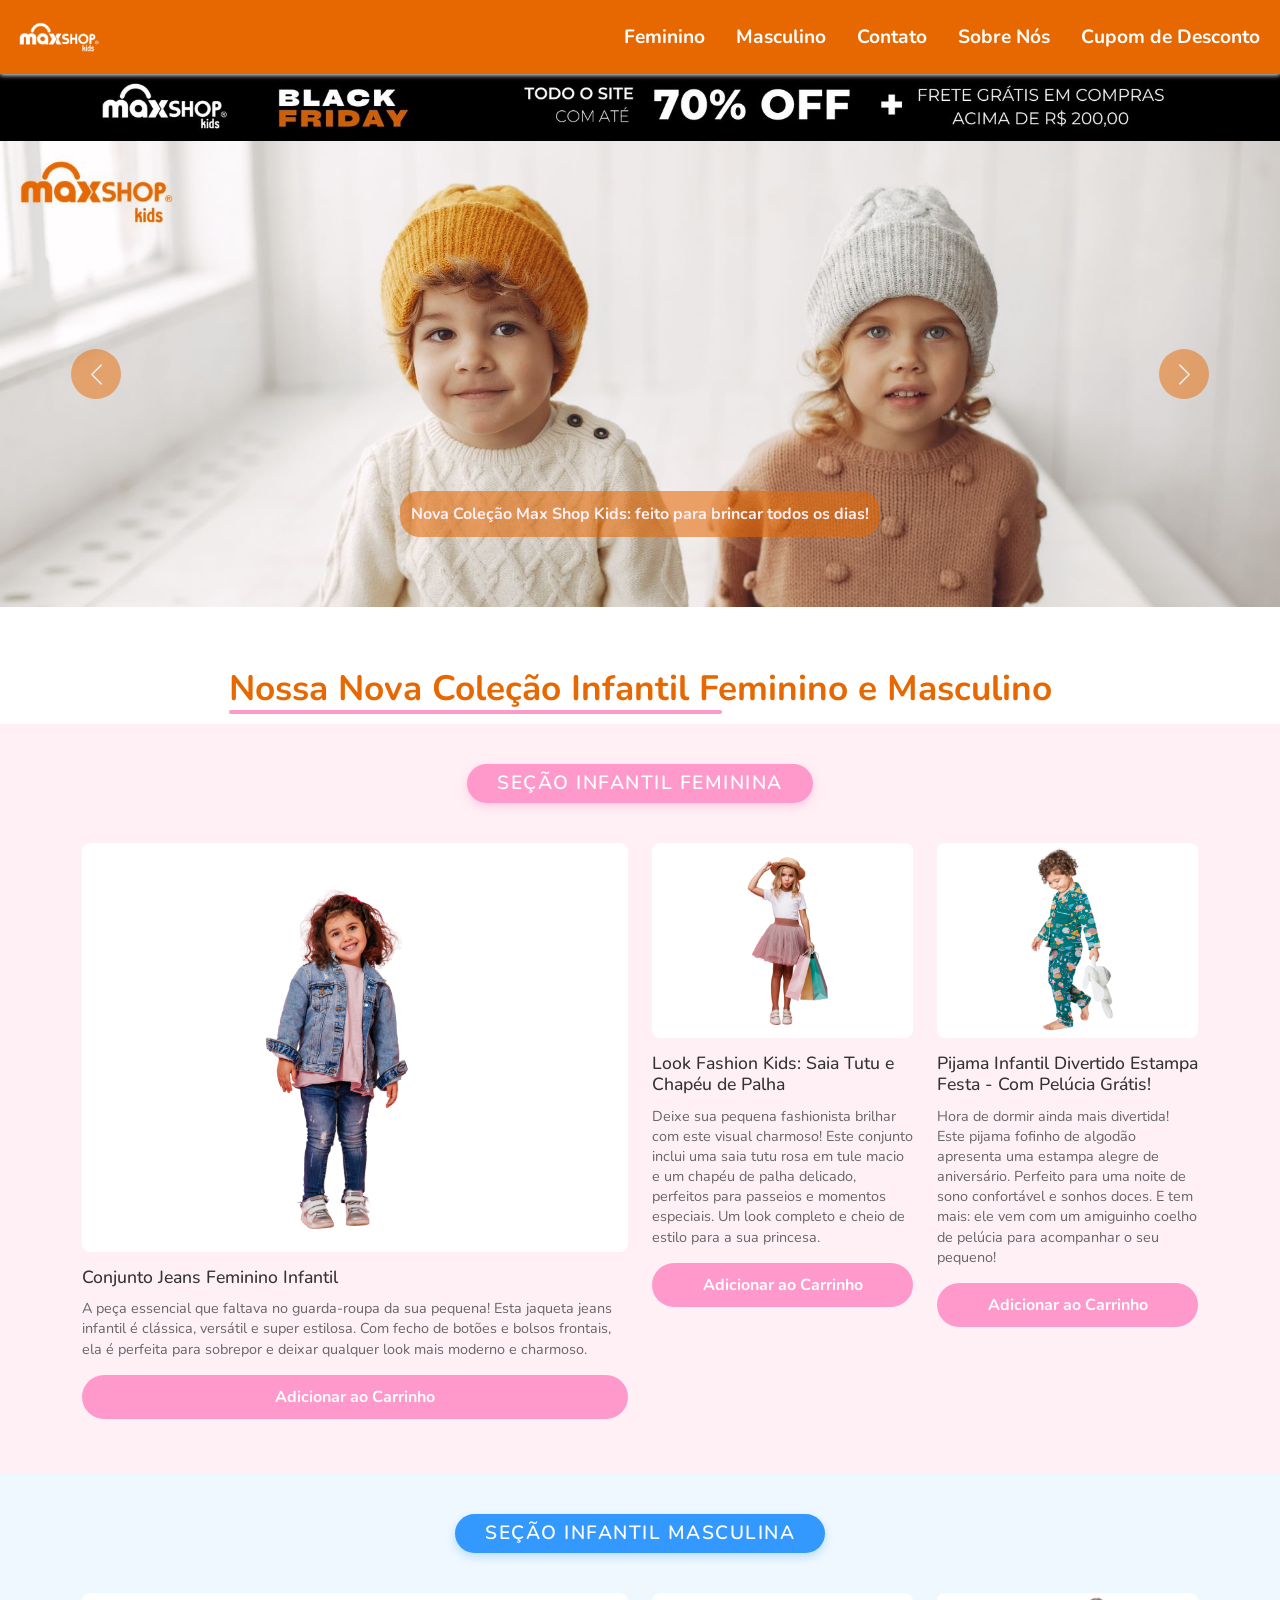
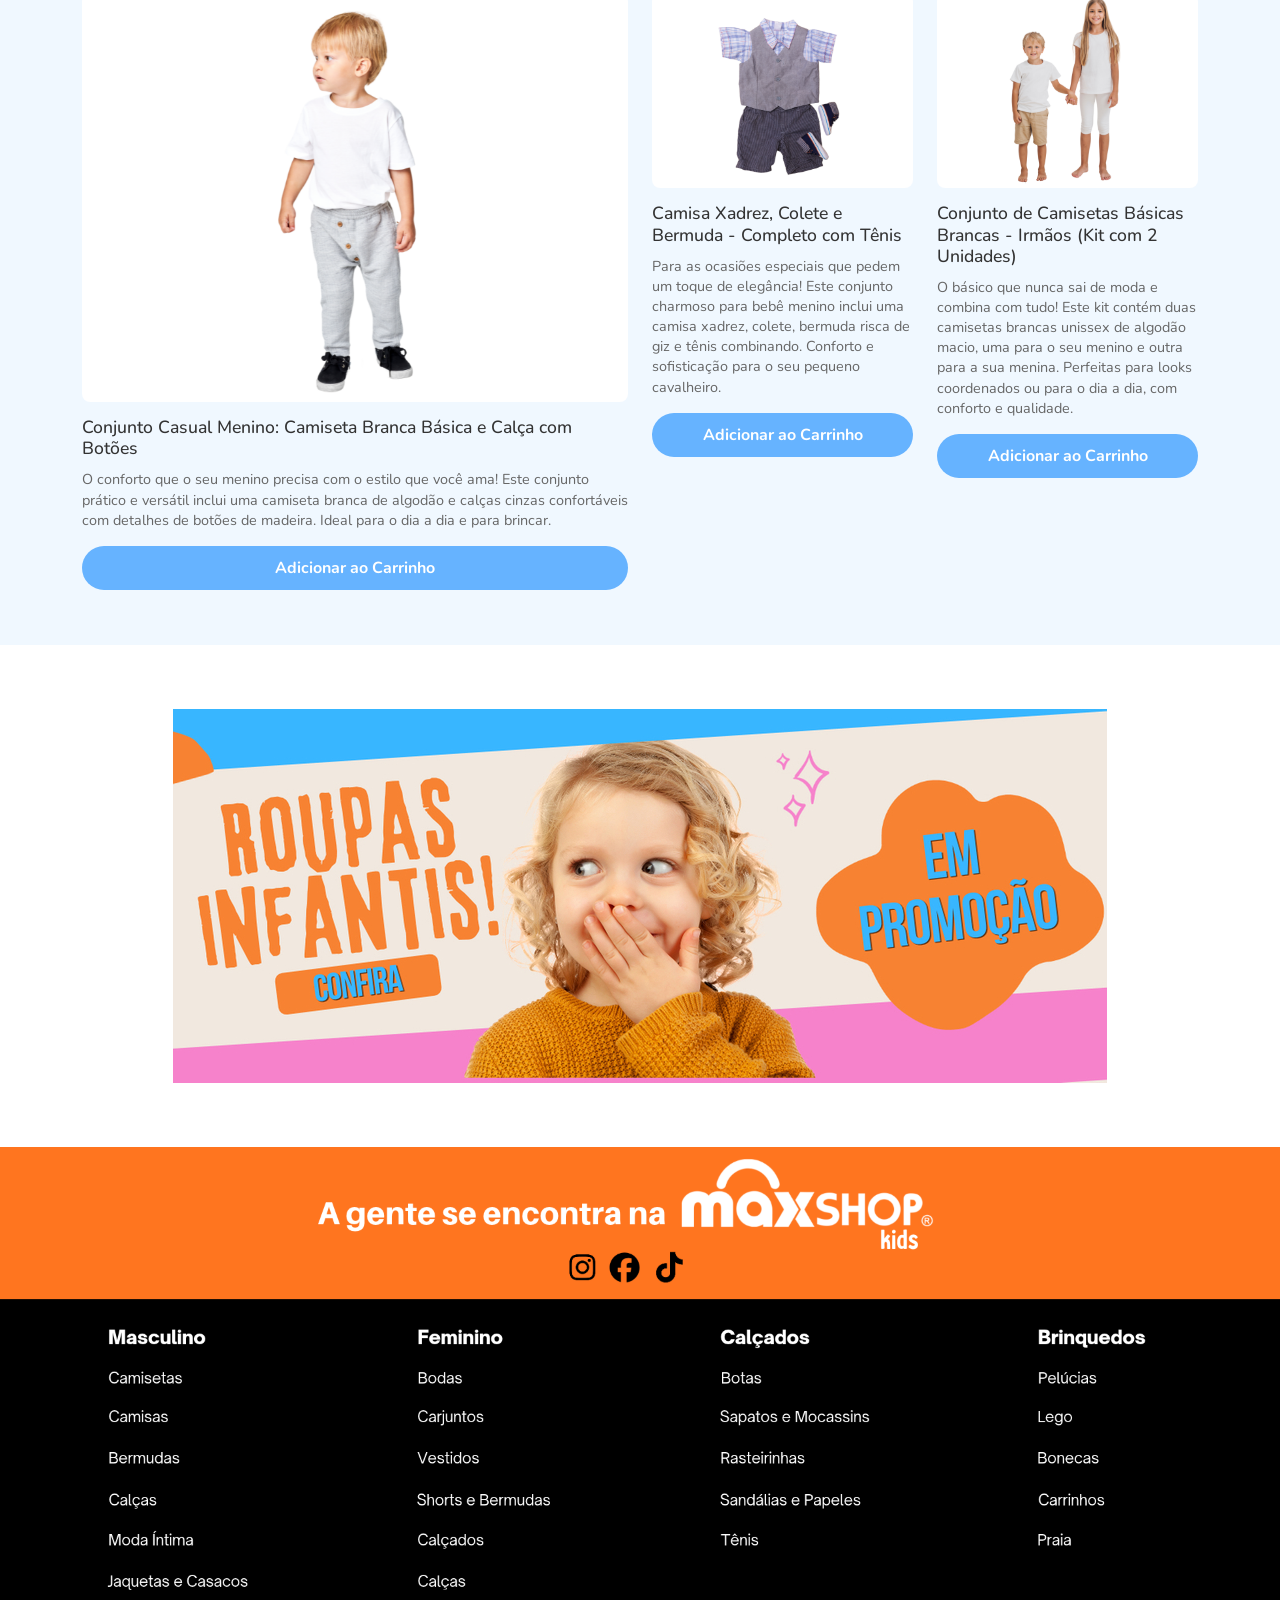
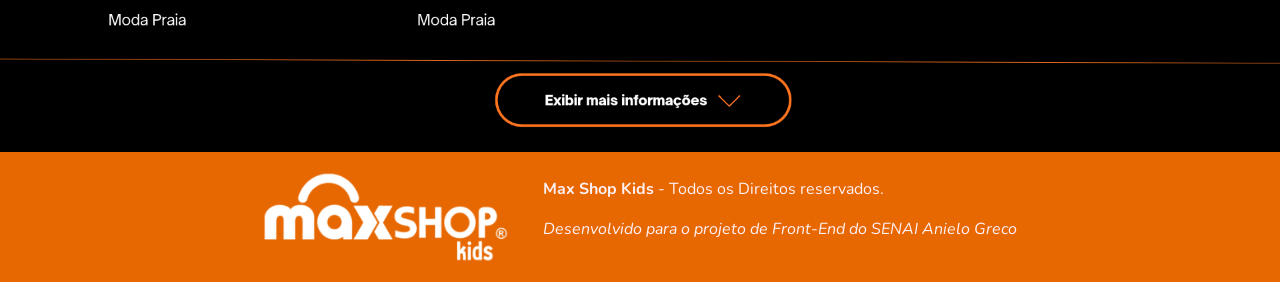
<file: index.html>
<!DOCTYPE html>
<html lang="pt-br">

<head>
    <meta charset="UTF-8">
    <meta name="viewport" content="width=device-width, initial-scale=1.0">
    <title>Max Shop Kids</title>
    <link href="https://cdn.jsdelivr.net/npm/bootstrap@5.3.3/dist/css/bootstrap.min.css" rel="stylesheet">
    <link rel="stylesheet" href="style.css">

    <link rel="preconnect" href="https://fonts.googleapis.com">
    <link rel="preconnect" href="https://fonts.gstatic.com" crossorigin>
    <link href="https://fonts.googleapis.com/css2?family=Nunito:wght@400;500;700;800&display=swap" rel="stylesheet">
</head>

<body>

    <!--Menu-->
    <nav class="navbar navbar-expand-lg navbar-dark">
        <div class="container-fluid">
            <a class="navbar-brand" href="index.html">
                <img src="img/logo branca.png" alt="logo max shop" style="max-width: 120px;">
            </a>
            <button class="navbar-toggler" type="button" data-bs-toggle="collapse" data-bs-target="#menuPrincipal">
                <span class="navbar-toggler-icon"></span>
            </button>
            <div class="collapse navbar-collapse" id="menuPrincipal">
                <div class="navbar-nav ms-auto">
                    <a class="nav-link" href="#feminino">Feminino</a>
                    <a class="nav-link" href="#masculino">Masculino</a>
                    <a class="nav-link" href="contato.html">Contato</a>
                    <a class="nav-link" href="sobre.html">Sobre Nós</a>
                    <a class="nav-link" href="#" data-bs-toggle="modal" data-bs-target="#meuModal">Cupom de Desconto</a>
                </div>
            </div>
        </div>
    </nav>

    <main>

        <!--banner fixo promoção black-->
        <section class="banner">
            <div class="banner-promocao">
                <img src="img/Banner esquenta Black Friday 1920x100.jpg" alt="promoção black friday max shop kids">
            </div>
        </section>

        <!--Modal do cupom de desconto-->
        <section class="area-modal">
            <div class="modal fade" id="meuModal">
                <div class="modal-dialog">
                    <div class="modal-content">
                        <div class="modal-header">
                            <button type="button" class="btn-close" data-bs-dismiss="modal"></button>
                        </div>
                        <div class="modal-body">
                            <h6>Todo o site com até 70% de desconto</h6>
                            <p class="text-modal">Renove a diversão e o estilo da criançada com os descontos exclusivos
                                da nossa Black Friday Kids.<br><br> Aplique o cupom <strong>MAXKIDS </strong> no
                                carrinho e
                                ganhe 5% de desconto!<br><i>Promoção válida até o fim de novembro</i></p><br>
                            <div align="center">
                                <img src="img/Criançamodal.jpg" alt="logo" width="75%">
                            </div>
                        </div>
                        <div class="modal-footer">
                            <button class="btn btn-secondary" data-bs-dismiss="modal">Fechar</button>
                        </div>
                    </div>
                </div>
            </div>
        </section>

        <!--Carrossel-->
        <section class="area-carroussel">
            <div id="meuCarousel" class="carousel slide" data-bs-ride="carousel">
                <div class="carousel-inner">
                    <div class="carousel-item active">
                        <img src="img/imagem1.jpg" class="d-block w-100" alt="...">
                        <button class="btn btn-compras">Nova Coleção Max Shop Kids: feito para brincar todos os
                            dias!</button>
                    </div>
                    <div class="carousel-item">
                        <img src="img/imagem2.jpg" class="d-block w-100" alt="...">
                        <button class="btn btn-compras">Vista sorrisos todos os dias! Venha descobrir a magia e as cores
                            da Max Shop Kids.</button>
                    </div>
                    <div class="carousel-item">
                        <img src="img/imagem3.jpg" class="d-block w-100" alt="...">
                        <a href="#" class="btn-compras">Frete grátis para compras acima de R$ 200,00</a>
                    </div>
                    <div class="carousel-item">
                        <img src="img/imagem4.jpg" class="d-block w-100" alt="...">
                        <a href="#" class="btn-compras">Fantasias infantis só na Max Shop Kids!</a>
                    </div>
                    <div class="carousel-item">
                        <img src="img/imagem5.png" class="d-block w-100" alt="...">
                        <a href="#" class="btn-compras">Para cada momento feliz, um conjunto diferente da Max Shop
                            Kids</a>
                    </div>
                    <div class="carousel-item">
                        <img src="img/imagem6.png" class="d-block w-100" alt="...">
                        <a href="#" class="btn-compras">Fale conosco</a>

                    </div>
                </div>
                <button class="carousel-control-prev" data-bs-target="#meuCarousel" data-bs-slide="prev">
                    <span class="carousel-control-prev-icon"></span>
                </button>
                <button class="carousel-control-next" data-bs-target="#meuCarousel" data-bs-slide="next">
                    <span class="carousel-control-next-icon"></span>
                </button>
            </div>
        </section>

        <!--Início do Grid-->
        <section class="inicio-grid">
            <h2>Nossa Nova Coleção Infantil Feminino e Masculino</h2>
        </section>

        <!--Container forma correta Feminino-->
        <section class="feminino" id="feminino">
            <div class="container">
                <h4>Seção Infantil Feminina</h4>
                <div class="row">
                    <div class="col-md-6">
                        <div class="card h-100">
                            <img src="Cards Finalizados/F1.png" class="card-img-top" alt="Conjunto feminino">
                            <div class="card-body">
                                <h5 class="card-title">Conjunto Jeans Feminino Infantil</h5>
                                <p class="card-text">A peça essencial que faltava no guarda-roupa
                                    da sua pequena! Esta jaqueta jeans infantil é clássica, versátil
                                    e super estilosa. Com fecho de botões e bolsos frontais, ela é
                                    perfeita para sobrepor e deixar qualquer look mais moderno e charmoso.</p>
                                <a href="#" class="btn btn-primary">Adicionar ao Carrinho</a>
                            </div>
                        </div>
                    </div>
                    <div class="col-md-3">
                        <div class="card h-100">
                            <img src="Cards Finalizados/F2.png" class="card-img-top" alt="Conjunto feminino">
                            <div class="card-body">
                                <h5 class="card-title">Look Fashion Kids: Saia Tutu e Chapéu de Palha</h5>
                                <p class="card-text">Deixe sua pequena fashionista brilhar com este visual charmoso!
                                    Este conjunto inclui uma saia tutu rosa em tule macio e um chapéu de palha delicado,
                                    perfeitos para passeios e momentos especiais. Um look completo e cheio de estilo
                                    para a sua princesa.</p>
                                <a href="#" class="btn btn-primary">Adicionar ao Carrinho</a>
                            </div>
                        </div>
                    </div>
                    <div class="col">
                        <div class="card h-100">
                            <img src="Cards Finalizados/F3.png" class="card-img-top" alt="Conjunto feminino">
                            <div class="card-body">
                                <h5 class="card-title">Pijama Infantil Divertido Estampa Festa - Com Pelúcia Grátis!
                                </h5>
                                <p class="card-text">Hora de dormir ainda mais divertida! Este pijama fofinho de algodão
                                    apresenta uma estampa alegre de aniversário. Perfeito para uma noite de sono
                                    confortável e sonhos doces. E tem mais: ele vem com um amiguinho coelho de pelúcia
                                    para acompanhar o seu pequeno!</p>
                                <a href="#" class="btn btn-primary">Adicionar ao Carrinho</a>
                            </div>
                        </div>
                    </div>
                </div>
            </div>
        </section>

        <!--Container forma correta Masculino-->
        <Section class="Masculino" id="masculino">
            <div class="container">
                <h4>Seção Infantil Masculina</h4>
                <div class="row">
                    <div class="col-md-6">
                        <div class="card h-100">
                            <img src="Cards Finalizados/M1.png" class="card-img-top" alt="Conjunto feminino">
                            <div class="card-body">
                                <h5 class="card-title"> Conjunto Casual Menino: Camiseta Branca Básica e Calça com
                                    Botões</h5>

                                <p class="card-text">O conforto que o seu menino precisa com o estilo que você ama!
                                    Este conjunto prático e versátil inclui uma camiseta branca de algodão e calças
                                    cinzas confortáveis com detalhes de botões de madeira. Ideal para o dia a dia e
                                    para brincar.</p>
                                <a href="#" class="btn btn-primary">Adicionar ao Carrinho</a>
                            </div>
                        </div>
                    </div>
                    <div class="col-md-3">
                        <div class="card h-100">
                            <img src="Cards Finalizados/M2.png" class="card-img-top" alt="Conjunto feminino">
                            <div class="card-body">
                                <h5 class="card-title">Camisa Xadrez, Colete e Bermuda - Completo com Tênis</h5>
                                <p class="card-text">Para as ocasiões especiais que pedem um toque de elegância! Este
                                    conjunto charmoso para bebê menino inclui uma camisa xadrez, colete, bermuda risca
                                    de giz e tênis combinando. Conforto e sofisticação para o seu pequeno cavalheiro.
                                </p>
                                <a href="#" class="btn btn-primary">Adicionar ao Carrinho</a>
                            </div>
                        </div>
                    </div>
                    <div class="col">
                        <div class="card h-100">
                            <img src="Cards Finalizados/Casal.png" class="card-img-top" alt="Conjunto feminino">
                            <div class="card-body">
                                <h5 class="card-title">Conjunto de Camisetas Básicas Brancas - Irmãos (Kit com 2
                                    Unidades)</h5>
                                <p class="card-text">O básico que nunca sai de moda e combina com tudo! Este kit contém
                                    duas camisetas brancas unissex de algodão macio, uma para o seu menino e outra para
                                    a sua menina. Perfeitas para looks coordenados ou para o dia a dia, com conforto e
                                    qualidade.</p>
                                <a href="#" class="btn btn-primary">Adicionar ao Carrinho</a>
                            </div>
                        </div>
                    </div>
                </div>
            </div>
        </Section>

        <section class="banner-kids-promo">
            <img src="img/Banner Kids Promo.jpg" alt="">
        </section>

        <section>
            <img class="saibamais" src="img/Footer-MaxKids.png" alt="">
        </section>




    </main>


    <footer>
        <div class="logope"><img src="img/00.png" alt="logo rodapé"></div>

        <div class="text-footer">
            <p><b>Max Shop Kids</b> - Todos os Direitos reservados.</p>
            <p><i>Desenvolvido para o projeto de Front-End do SENAI Anielo Greco</i></p>
        </div>

    </footer>



    <script src="https://cdn.jsdelivr.net/npm/bootstrap@5.3.3/dist/js/bootstrap.bundle.min.js"></script>

</body>

</html>
</file>
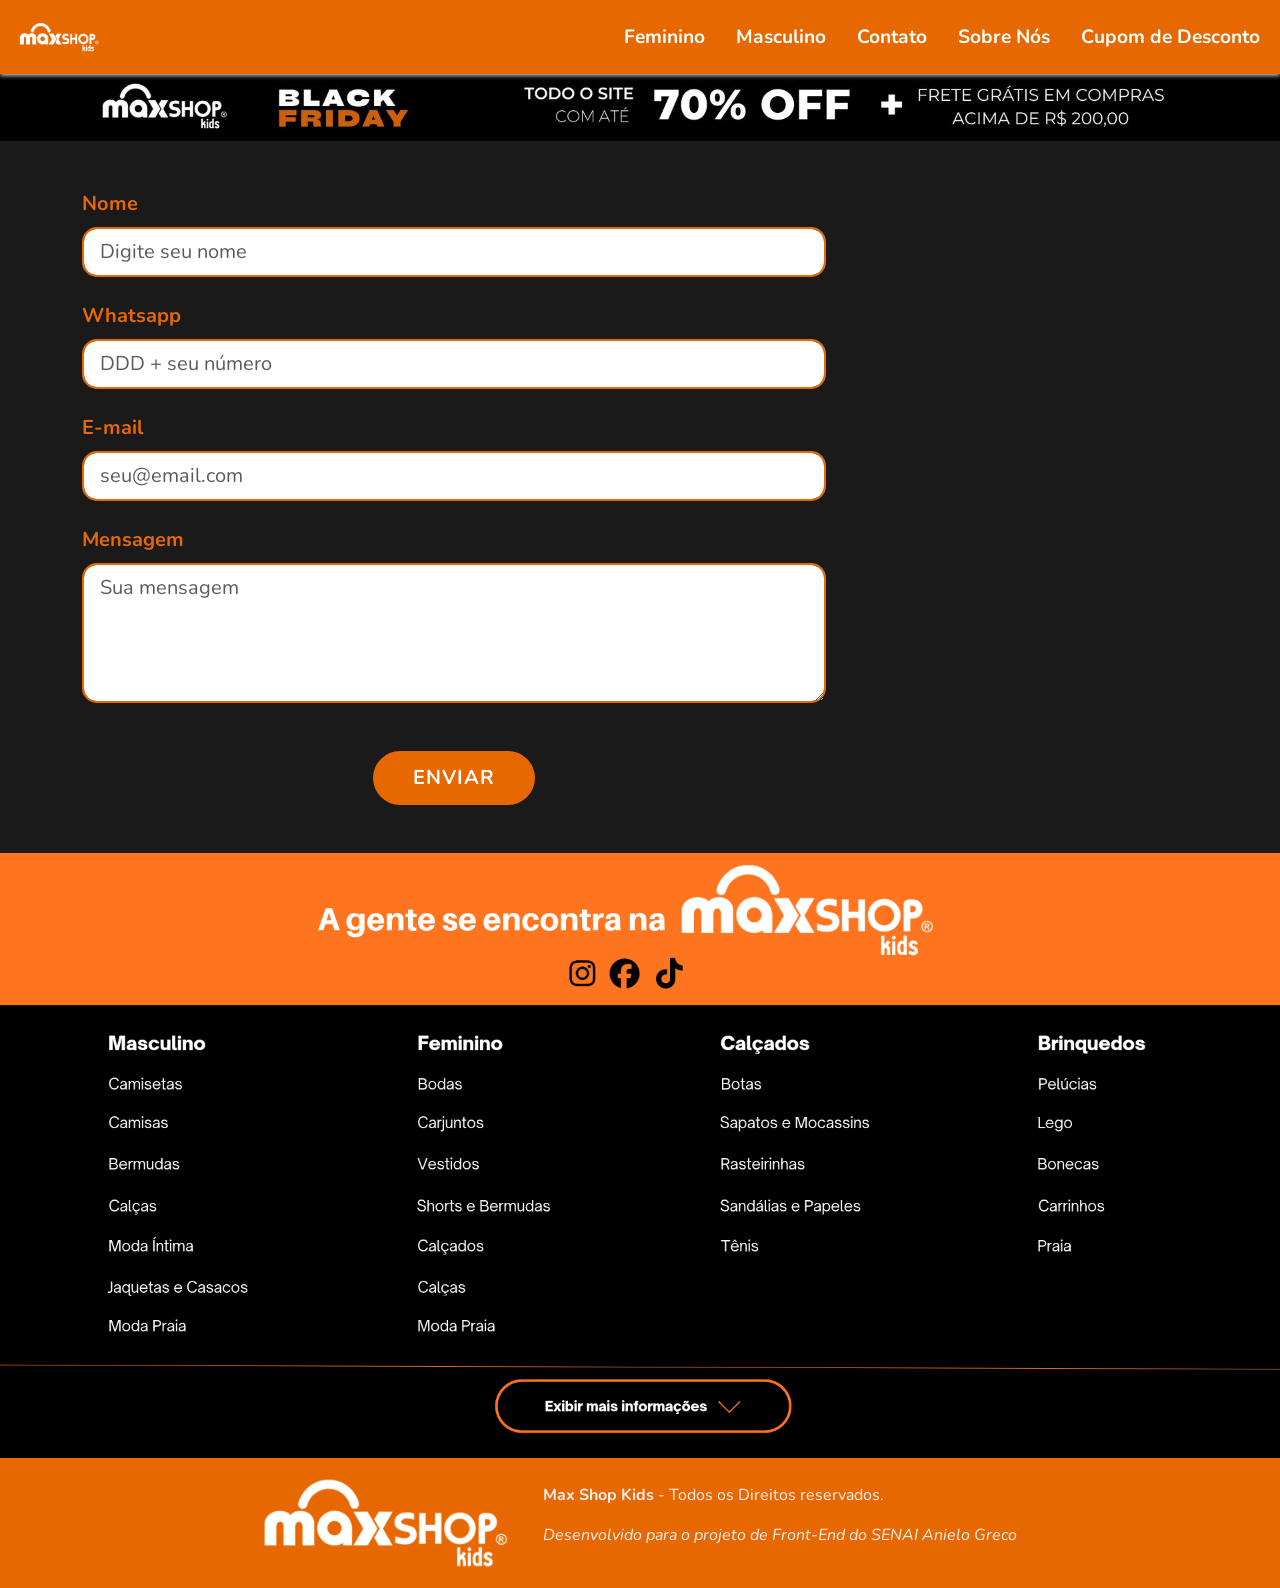
<file: contato.html>
<!DOCTYPE html>
<html lang="pt-br">

<head>
    <meta charset="UTF-8">
    <meta name="viewport" content="width=device-width, initial-scale=1.0">
    <title>Max Shop Kids</title>
    <link href="https://cdn.jsdelivr.net/npm/bootstrap@5.3.3/dist/css/bootstrap.min.css" rel="stylesheet">
    <link rel="stylesheet" href="style.css">

    <link rel="preconnect" href="https://fonts.googleapis.com">
    <link rel="preconnect" href="https://fonts.gstatic.com" crossorigin>
    <link href="https://fonts.googleapis.com/css2?family=Nunito:wght@400;500;700;800&display=swap" rel="stylesheet">
</head>

<body>


    <!--Menu-->

<nav class="navbar navbar-expand-lg navbar-dark">
        <div class="container-fluid">
            <a class="navbar-brand" href="index.html">
                <img src="img/logo branca.png" alt="logo max shop" style="max-width: 120px;">
            </a>
            <button class="navbar-toggler" type="button" data-bs-toggle="collapse" data-bs-target="#menuPrincipal">
                <span class="navbar-toggler-icon"></span>
            </button>
            <div class="collapse navbar-collapse" id="menuPrincipal">
                <div class="navbar-nav ms-auto">
                    <a class="nav-link" href="index.html#feminino">Feminino</a>
                    <a class="nav-link" href="#index.html#masculino">Masculino</a>
                    <a class="nav-link" href="contato.html">Contato</a>
                    <a class="nav-link" href="sobre.html">Sobre Nós</a>
                    <a class="nav-link" href="#" data-bs-toggle="modal" data-bs-target="#meuModal">Cupom de Desconto</a>
                </div>
            </div>
        </div>
    </nav>

    <!--banner fixo promoção black-->
    <section class="banner">
        <div class="banner-promocao">
            <img src="img/Banner esquenta Black Friday 1920x100.jpg" alt="promoção black friday max shop kids">
        </div>
    </section>

    <!--Modal do cupom de desconto-->
    <section class="area-modal">
        <div class="modal fade" id="meuModal">
            <div class="modal-dialog">
                <div class="modal-content">
                    <div class="modal-header">
                        <button type="button" class="btn-close" data-bs-dismiss="modal"></button>
                    </div>
                    <div class="modal-body">
                        <h6>Todo o site com até 70% de desconto</h6>
                        <p class="text-modal">Renove a diversão e o estilo da criançada com os descontos exclusivos
                            da nossa Black Friday Kids.<br><br> Aplique o cupom <strong>MAXKIDS </strong> no
                            carrinho e
                            ganhe 5% de desconto!<br><i>Promoção válida até o fim de novembro</i></p><br>
                        <div align="center">
                            <img src="img/Criançamodal.jpg" alt="logo" width="75%">
                        </div>
                    </div>
                    <div class="modal-footer">
                        <button class="btn btn-secondary" data-bs-dismiss="modal">Fechar</button>
                    </div>
                </div>
            </div>
        </div>
    </section>


    <!--form-->
    <section class="area-contato py-5">
        <div class="container">
            <div class="col-md-8 col-12">
                <form class="formulario-contato needs-validation" novalidate>
                    <div class="mb-4">
                        <label class="form-label fs-5">Nome</label>
                        <input type="text" class="form-control form-control-lg" placeholder="Digite seu nome" required>
                        <div class="invalid-feedback">Por favor, preencha o seu nome.</div>
                    </div>

                    <div class="mb-4">
                        <label class="form-label fs-5">Whatsapp</label>
                        <input type="tel" class="form-control form-control-lg" placeholder="DDD + seu número" required>
                        <div class="invalid-feedback">Por favor, preencha o seu Whatsapp.</div>
                    </div>

                    <div class="mb-4">
                        <label class="form-label fs-5">E-mail</label>
                        <input type="email" class="form-control form-control-lg" placeholder="seu@email.com" required>
                        <div class="invalid-feedback">Por favor, preencha o seu E-mail.</div>
                    </div>

                    <div class="mb-4">
                        <label class="form-label fs-5">Mensagem</label>
                        <textarea class="form-control form-control-lg" rows="4" placeholder="Sua mensagem"
                            required></textarea>
                        <div class="invalid-feedback">Por favor, preencha com a mensagem.</div>
                    </div>
                    <div class="text-center mt-5">
                        <button type="submit" class="btn btn-enviar btn-lg">
                            Enviar
                        </button>
                    </div>
                </form>
            </div>
        </div>
    </section>



    <section>
        <img class="saibamais" src="img/Footer-MaxKids.png" alt="">
    </section>

    <footer>
        <div class="logope"><img src="img/00.png" alt="logo rodapé"></div>

        <div class="text-footer">
            <p><b>Max Shop Kids</b> - Todos os Direitos reservados.</p>
            <p><i>Desenvolvido para o projeto de Front-End do SENAI Anielo Greco</i></p>
        </div>

    </footer>



    <script src="https://cdn.jsdelivr.net/npm/bootstrap@5.3.3/dist/js/bootstrap.bundle.min.js"></script>

    <!--Essa parte eu peguei do bootstrap para deixar estilizada a validação dos inputs. 
    Aqui, foi totalmente IA, porque usou JavaScript.-->
    <script>
        // Código padrão do Bootstrap para ativar a validação
        (() => {
            'use strict'
            // Pega todos os formulários que queremos aplicar a validação
            const forms = document.querySelectorAll('.needs-validation')

            // Passa por cada formulário e impede o envio se houver campos inválidos
            Array.from(forms).forEach(form => {
                form.addEventListener('submit', event => {
                    if (!form.checkValidity()) {
                        event.preventDefault()
                        event.stopPropagation()
                    }
                    form.classList.add('was-validated')
                }, false)
            })
        })()
    </script>

</body>


</html>
</file>
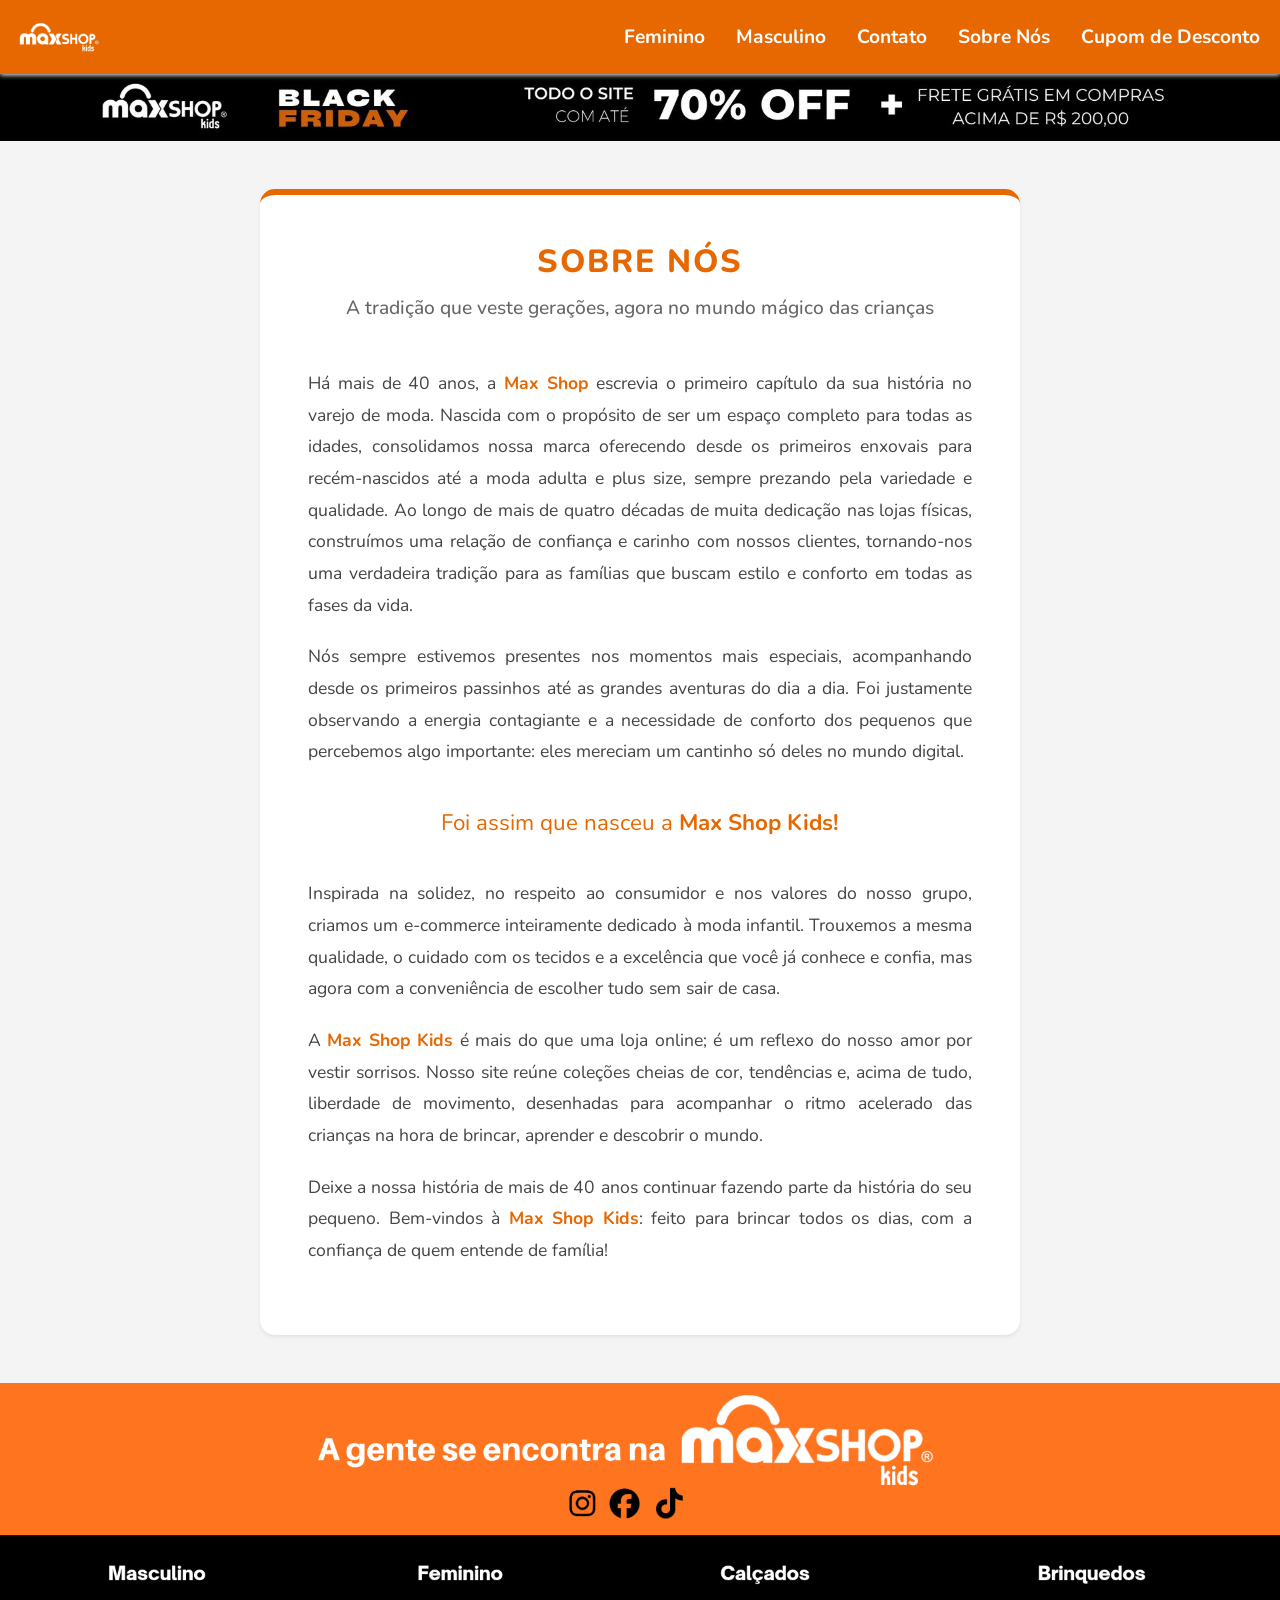
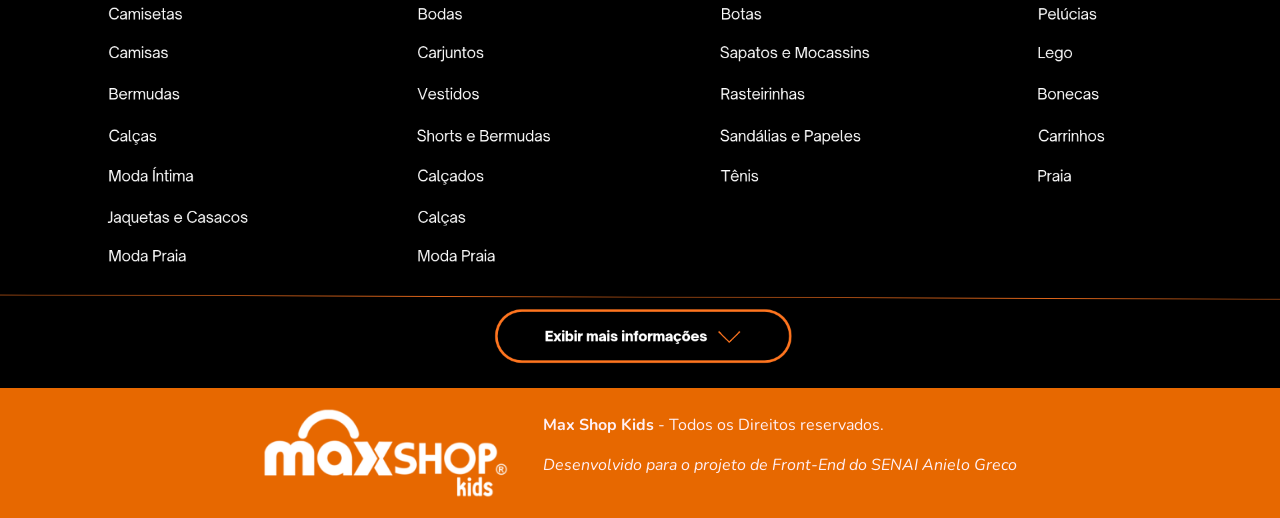
<file: Sobre.html>
<!DOCTYPE html>
<html lang="pt-br">

<head>
    <meta charset="UTF-8">
    <meta name="viewport" content="width=device-width, initial-scale=1.0">
    <title>Max Shop Kids</title>
    <link href="https://cdn.jsdelivr.net/npm/bootstrap@5.3.3/dist/css/bootstrap.min.css" rel="stylesheet">
    <link rel="stylesheet" href="style.css">

    <link rel="preconnect" href="https://fonts.googleapis.com">
    <link rel="preconnect" href="https://fonts.gstatic.com" crossorigin>
    <link href="https://fonts.googleapis.com/css2?family=Nunito:wght@400;500;700;800&display=swap" rel="stylesheet">
</head>

<body>


    <!--Menu-->
   <nav class="navbar navbar-expand-lg navbar-dark">
        <div class="container-fluid">
            <a class="navbar-brand" href="index.html">
                <img src="img/logo branca.png" alt="logo max shop" style="max-width: 120px;">
            </a>
            <button class="navbar-toggler" type="button" data-bs-toggle="collapse" data-bs-target="#menuPrincipal">
                <span class="navbar-toggler-icon"></span>
            </button>
            <div class="collapse navbar-collapse" id="menuPrincipal">
                <div class="navbar-nav ms-auto">
                    <a class="nav-link" href="index.html#feminino">Feminino</a>
                    <a class="nav-link" href="#index.html#masculino">Masculino</a>
                    <a class="nav-link" href="contato.html">Contato</a>
                    <a class="nav-link" href="sobre.html">Sobre Nós</a>
                    <a class="nav-link" href="#" data-bs-toggle="modal" data-bs-target="#meuModal">Cupom de Desconto</a>
                </div>
            </div>
        </div>
    </nav>


    <main>
        <!--banner fixo promoção black-->
        <section class="banner">
            <div class="banner-promocao">
                <img src="img/Banner esquenta Black Friday 1920x100.jpg" alt="promoção black friday max shop kids">
            </div>
        </section>

        <!--Modal do cupom de desconto-->
        <section class="area-modal">
            <div class="modal fade" id="meuModal">
                <div class="modal-dialog">
                    <div class="modal-content">
                        <div class="modal-header">
                            <button type="button" class="btn-close" data-bs-dismiss="modal"></button>
                        </div>
                        <div class="modal-body">
                            <h6>Todo o site com até 70% de desconto</h6>
                            <p class="text-modal">Renove a diversão e o estilo da criançada com os descontos exclusivos
                                da nossa Black Friday Kids.<br><br> Aplique o cupom <strong>MAXKIDS </strong> no
                                carrinho e
                                ganhe 5% de desconto!<br><i>Promoção válida até o fim de novembro</i></p><br>
                            <div align="center">
                                <img src="img/Criançamodal.jpg" alt="logo" width="75%">
                            </div>
                        </div>
                        <div class="modal-footer">
                            <button class="btn btn-secondary" data-bs-dismiss="modal">Fechar</button>
                        </div>
                    </div>
                </div>
            </div>
        </section>

        <!--Sobre Nós-->
        <section class="area-sobre py-5">
            <div class="container">
                <div class="row justify-content-center">
                    <div class="col-md-10 col-lg-8 caixa-texto-sobre shadow-sm p-4 p-md-5">

                        <h2 class="titulo-sobre text-center mb-3">Sobre Nós</h2>
                        <h4 class="subtitulo-sobre text-center mb-5">A tradição que veste gerações, agora no mundo
                            mágico das crianças</h4>

                        <p>Há mais de 40 anos, a <strong>Max Shop</strong> escrevia o primeiro capítulo da sua história
                            no varejo de moda. Nascida com o propósito de ser um espaço completo para todas as idades,
                            consolidamos nossa marca oferecendo desde os primeiros enxovais para recém-nascidos até a
                            moda adulta e plus size, sempre prezando pela variedade e qualidade. Ao longo de mais de
                            quatro décadas de muita dedicação nas lojas físicas, construímos uma relação de confiança e
                            carinho com nossos clientes, tornando-nos uma verdadeira tradição para as famílias que
                            buscam estilo e conforto em todas as fases da vida.</p>

                        <p>Nós sempre estivemos presentes nos momentos mais especiais, acompanhando desde os primeiros
                            passinhos até as grandes aventuras do dia a dia. Foi justamente observando a energia
                            contagiante e a necessidade de conforto dos pequenos que percebemos algo importante: eles
                            mereciam um cantinho só deles no mundo digital.</p>

                        <p class="destaque-centro">Foi assim que nasceu a <strong>Max Shop Kids!</strong></p>

                        <p>Inspirada na solidez, no respeito ao consumidor e nos valores do nosso grupo, criamos um
                            e-commerce inteiramente dedicado à moda infantil. Trouxemos a mesma qualidade, o cuidado com
                            os tecidos e a excelência que você já conhece e confia, mas agora com a conveniência de
                            escolher tudo sem sair de casa.</p>

                        <p>A <strong>Max Shop Kids</strong> é mais do que uma loja online; é um reflexo do nosso amor
                            por vestir sorrisos. Nosso site reúne coleções cheias de cor, tendências e, acima de tudo,
                            liberdade de movimento, desenhadas para acompanhar o ritmo acelerado das crianças na hora de
                            brincar, aprender e descobrir o mundo.</p>

                        <p>Deixe a nossa história de mais de 40 anos continuar fazendo parte da história do seu pequeno.
                            Bem-vindos à <strong>Max Shop Kids</strong>: feito para brincar todos os dias, com a
                            confiança de quem entende de família!</p>

                    </div>
                </div>
            </div>
        </section>


        <section>
            <img class="saibamais" src="img/Footer-MaxKids.png" alt="">
        </section>



        <footer>
            <div class="logope"><img src="img/00.png" alt="logo rodapé"></div>

            <div class="text-footer">
                <p><b>Max Shop Kids</b> - Todos os Direitos reservados.</p>
                <p><i>Desenvolvido para o projeto de Front-End do SENAI Anielo Greco</i></p>
            </div>
        </footer>


        <script src="https://cdn.jsdelivr.net/npm/bootstrap@5.3.3/dist/js/bootstrap.bundle.min.js"></script>
    </main>
</body>

</html>
</file>
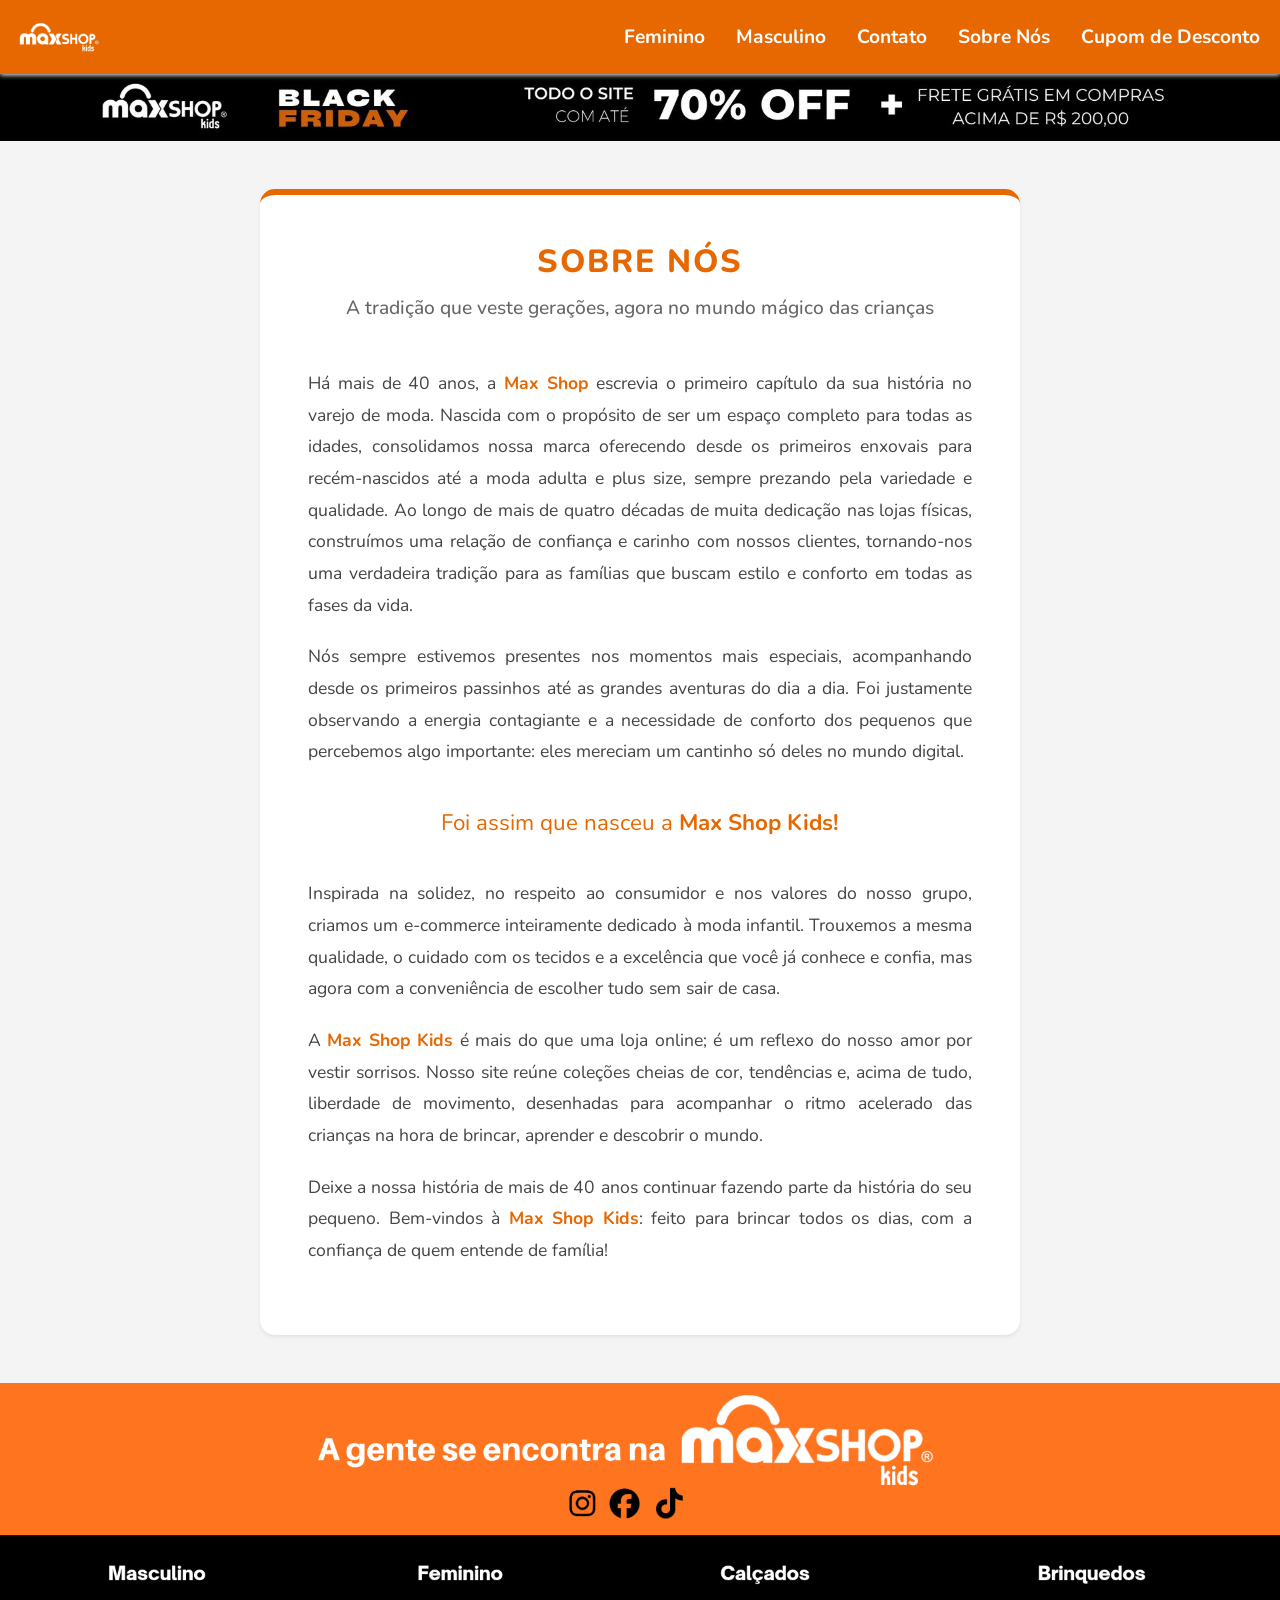
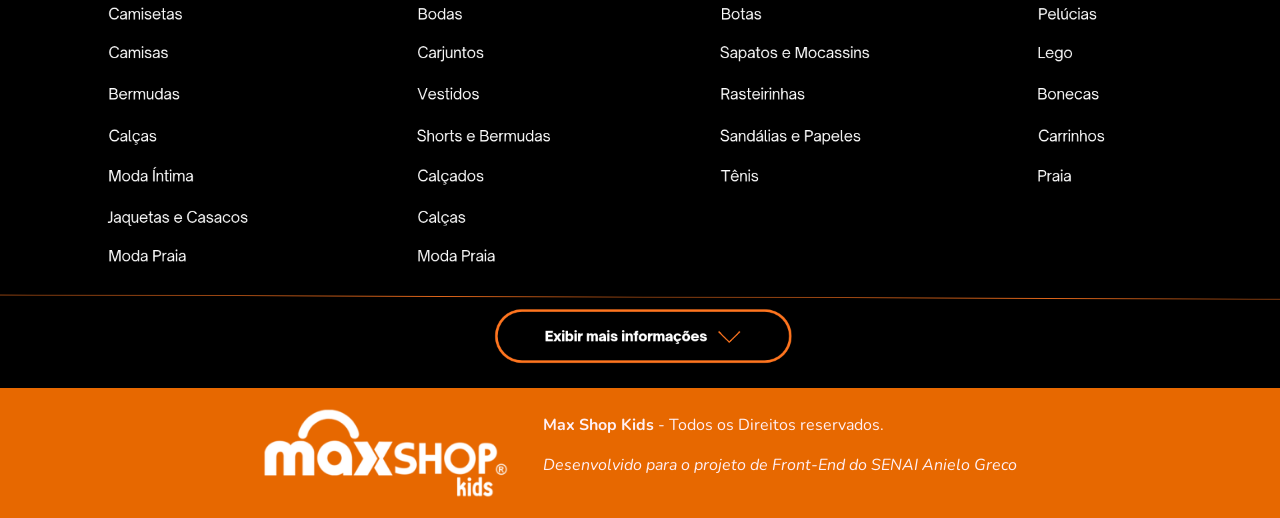
<file: sobre.html>
<!DOCTYPE html>
<html lang="pt-br">

<head>
    <meta charset="UTF-8">
    <meta name="viewport" content="width=device-width, initial-scale=1.0">
    <title>Max Shop Kids</title>
    <link href="https://cdn.jsdelivr.net/npm/bootstrap@5.3.3/dist/css/bootstrap.min.css" rel="stylesheet">
    <link rel="stylesheet" href="style.css">

    <link rel="preconnect" href="https://fonts.googleapis.com">
    <link rel="preconnect" href="https://fonts.gstatic.com" crossorigin>
    <link href="https://fonts.googleapis.com/css2?family=Nunito:wght@400;500;700;800&display=swap" rel="stylesheet">
</head>

<body>


    <!--Menu-->
   <nav class="navbar navbar-expand-lg navbar-dark">
        <div class="container-fluid">
            <a class="navbar-brand" href="index.html">
                <img src="img/logo branca.png" alt="logo max shop" style="max-width: 120px;">
            </a>
            <button class="navbar-toggler" type="button" data-bs-toggle="collapse" data-bs-target="#menuPrincipal">
                <span class="navbar-toggler-icon"></span>
            </button>
            <div class="collapse navbar-collapse" id="menuPrincipal">
                <div class="navbar-nav ms-auto">
                    <a class="nav-link" href="index.html#feminino">Feminino</a>
                    <a class="nav-link" href="#index.html#masculino">Masculino</a>
                    <a class="nav-link" href="contato.html">Contato</a>
                    <a class="nav-link" href="sobre.html">Sobre Nós</a>
                    <a class="nav-link" href="#" data-bs-toggle="modal" data-bs-target="#meuModal">Cupom de Desconto</a>
                </div>
            </div>
        </div>
    </nav>


    <main>
        <!--banner fixo promoção black-->
        <section class="banner">
            <div class="banner-promocao">
                <img src="img/Banner esquenta Black Friday 1920x100.jpg" alt="promoção black friday max shop kids">
            </div>
        </section>

        <!--Modal do cupom de desconto-->
        <section class="area-modal">
            <div class="modal fade" id="meuModal">
                <div class="modal-dialog">
                    <div class="modal-content">
                        <div class="modal-header">
                            <button type="button" class="btn-close" data-bs-dismiss="modal"></button>
                        </div>
                        <div class="modal-body">
                            <h6>Todo o site com até 70% de desconto</h6>
                            <p class="text-modal">Renove a diversão e o estilo da criançada com os descontos exclusivos
                                da nossa Black Friday Kids.<br><br> Aplique o cupom <strong>MAXKIDS </strong> no
                                carrinho e
                                ganhe 5% de desconto!<br><i>Promoção válida até o fim de novembro</i></p><br>
                            <div align="center">
                                <img src="img/Criançamodal.jpg" alt="logo" width="75%">
                            </div>
                        </div>
                        <div class="modal-footer">
                            <button class="btn btn-secondary" data-bs-dismiss="modal">Fechar</button>
                        </div>
                    </div>
                </div>
            </div>
        </section>

        <!--Sobre Nós-->
        <section class="area-sobre py-5">
            <div class="container">
                <div class="row justify-content-center">
                    <div class="col-md-10 col-lg-8 caixa-texto-sobre shadow-sm p-4 p-md-5">

                        <h2 class="titulo-sobre text-center mb-3">Sobre Nós</h2>
                        <h4 class="subtitulo-sobre text-center mb-5">A tradição que veste gerações, agora no mundo
                            mágico das crianças</h4>

                        <p>Há mais de 40 anos, a <strong>Max Shop</strong> escrevia o primeiro capítulo da sua história
                            no varejo de moda. Nascida com o propósito de ser um espaço completo para todas as idades,
                            consolidamos nossa marca oferecendo desde os primeiros enxovais para recém-nascidos até a
                            moda adulta e plus size, sempre prezando pela variedade e qualidade. Ao longo de mais de
                            quatro décadas de muita dedicação nas lojas físicas, construímos uma relação de confiança e
                            carinho com nossos clientes, tornando-nos uma verdadeira tradição para as famílias que
                            buscam estilo e conforto em todas as fases da vida.</p>

                        <p>Nós sempre estivemos presentes nos momentos mais especiais, acompanhando desde os primeiros
                            passinhos até as grandes aventuras do dia a dia. Foi justamente observando a energia
                            contagiante e a necessidade de conforto dos pequenos que percebemos algo importante: eles
                            mereciam um cantinho só deles no mundo digital.</p>

                        <p class="destaque-centro">Foi assim que nasceu a <strong>Max Shop Kids!</strong></p>

                        <p>Inspirada na solidez, no respeito ao consumidor e nos valores do nosso grupo, criamos um
                            e-commerce inteiramente dedicado à moda infantil. Trouxemos a mesma qualidade, o cuidado com
                            os tecidos e a excelência que você já conhece e confia, mas agora com a conveniência de
                            escolher tudo sem sair de casa.</p>

                        <p>A <strong>Max Shop Kids</strong> é mais do que uma loja online; é um reflexo do nosso amor
                            por vestir sorrisos. Nosso site reúne coleções cheias de cor, tendências e, acima de tudo,
                            liberdade de movimento, desenhadas para acompanhar o ritmo acelerado das crianças na hora de
                            brincar, aprender e descobrir o mundo.</p>

                        <p>Deixe a nossa história de mais de 40 anos continuar fazendo parte da história do seu pequeno.
                            Bem-vindos à <strong>Max Shop Kids</strong>: feito para brincar todos os dias, com a
                            confiança de quem entende de família!</p>

                    </div>
                </div>
            </div>
        </section>


        <section>
            <img class="saibamais" src="img/Footer-MaxKids.png" alt="">
        </section>



        <footer>
            <div class="logope"><img src="img/00.png" alt="logo rodapé"></div>

            <div class="text-footer">
                <p><b>Max Shop Kids</b> - Todos os Direitos reservados.</p>
                <p><i>Desenvolvido para o projeto de Front-End do SENAI Anielo Greco</i></p>
            </div>
        </footer>


        <script src="https://cdn.jsdelivr.net/npm/bootstrap@5.3.3/dist/js/bootstrap.bundle.min.js"></script>
    </main>
</body>

</html>
</file>
<file: style.css>
html {
    scroll-behavior: smooth;
}

img {
    max-width: 100%;
    height: auto;
}

body {
    font-family: 'Nunito', sans-serif;
}

nav {
    background-color: #e76800;
    box-shadow: 0 1px 5px #ffffff;
}

.nav-link {
    font-weight: 700;
    color: white;
    font-size: 1.2rem;
    margin-left: 15px;
}


/*Modal*/
#meuModal .modal-content {
    background-color: #121212;
    color: #ffffff;
    border: 3px solid #e76800;
    border-radius: 15px;
}

#meuModal .modal-header {
    border-bottom: none;
}

#meuModal .btn-close{
    filter: invert(1);
}

#meuModal h6 {
    color: #e76800;
    font-size: 1.8rem;
    font-weight: 800;
    text-align: center;
    text-transform: uppercase;
    margin-bottom: 20px;
}

#meuModal .text-modal {
    text-align: center;
    font-size: 1.1rem;
    line-height: 1.5;
}

#meuModal .text-modal strong {
    background-color: #e76800;
    color: #ffffff;
    padding: 8px 20px;
    border-radius: 8px;
    font-size: 1.3rem;
    display: inline-block;
    margin: 15px 0;
    letter-spacing: 2px;
    box-shadow: 0 4px 10px rgba(231, 104, 0, 0.4);
}

#meuModal .modal-body img {
    border-radius: 10px;
    border: 2px solid #333333;
}

#meuModal .modal-footer {
    border-top: none;
    justify-content: center;
}

#meuModal .btn-secondary {
    background-color: #e76800;
    border: 2px solid #e76800;
    border-radius: 25px;
    padding: 8px 35px;
    font-weight: bold;
    transition: background-color 0.3s ease, color 0.3s ease;
}

#meuModal .btn-secondary:hover {
    background-color: #e76800;
    color: #ffffff;
}



/*Carrousel*/
.carousel-control-prev-icon,
.carousel-control-next-icon {
    background-color: #e76800;
    border-radius: 50%;
    width: 50px;
    height: 50px;
    background-size: 25px;
}

.btn-compras {
    display: inline-block;
    background-color: #e7680090;
    color: #fff0f5;
    padding: 10px 10px;
    text-decoration: none;
    font-weight: bold;
    border-radius: 20px;
    position: absolute;
    bottom: 15%;
    left: 50%;
    transform: translateX(-50%);
    z-index: 10;
    font-size: medium;
    white-space: nowrap;
}

/* Início do grid. Pelo início ser feminino, usei o título "nossa nova 
coleção infantil feminino e masculino com os tons usados na 
estilização do feminino*/
.inicio-grid {
    text-align: center;
    padding: 60px 20px 10px;
}

.inicio-grid h2 {
    font-size: 2.2rem;
    font-weight: 700;
    color: #e76800;
    position: relative;
    display: inline-block;
    margin-bottom: 0;
}

.inicio-grid h2::after {
    content: "";
    display: block;
    width: 60%;
    height: 4px;
    background-color: #ff99cc;
    border-radius: 5px;
    margin: 12px auto o;
}

.feminino .container, .Masculino .container {
    text-align: center;
}

.feminino .row, .Masculino .row {
    text-align: left;
}

.feminino h4 {
    display: inline-block;
    font-size: 1.2rem;
    font-weight: 600;
    color: #ffffff;
    background-color: #ff99cc;
    padding: 8px 30px;
    border-radius: 30px;
    text-transform: uppercase;
    letter-spacing: 1.5px;
    margin-bottom: 40px;
    box-shadow: 0 4px 10px rgba(255, 153, 204, 0.4);
}


/* Estilização do Grid + estrutura feminino e estrutura do masculino que é comum ao feminino*/
.feminino {
    background-color: #fff0f5;
    padding: 40px 0;
}

.feminino .card, .Masculino .card {
    background-color: transparent;
    border: none;
}

.feminino .card-img-top, .Masculino .card-img-top{
    background-color: #ffffff;
    border-radius: 8px;
}

.feminino .card-body, .Masculino .card-body {
    padding: 15px 0;
    text-align: left;
}

.feminino .card-title, .Masculino .card-title {
    font-size: 1.1rem;
    font-weight: 500;
    color: #333333;
    margin-bottom: 10px;
}

.feminino .card-text, .Masculino .card-text {
    font-size: 0.9rem;
    font-weight: 400;
    color: #666666;
    line-height: 1.4;
}

.feminino .card-body, .Masculino .card-body {
    display: flex;
    flex-direction: column;
}

.feminino .btn-primary {
    background-color: #ff99cc;
    border: none;
    border-radius: 25px;
    padding: 10px 25px;
    font-weight: bold;
    color: #ffffff;
    transition: background-color 0.3 ease;
    ;
}

.feminino .btn-primary:hover {
    background-color: #ff77bb;
}

/* Estilização do masculino*/
.Masculino {
    background-color: #f0f8ff;
    padding: 40px 0;
}

.Masculino .btn-primary {
    background-color: #66b3ff;
    border: none;
    border-radius: 25px;
    padding: 10px 25px;
    font-weight: bold;
    color: #ffffff;
    transition: background-color 0.3 ease;
    ;
}

.Masculino .btn-primary:hover {
    background-color: #3399ff;
}

.Masculino h4 {
    display: inline-block;
    font-size: 1.2rem;
    font-weight: 600;
    color: #ffffff;
    background-color: #3399ff;
    padding: 8px 30px;
    border-radius: 30px;
    text-transform: uppercase;
    letter-spacing: 1.5px;
    margin-bottom: 40px;
    box-shadow: 0 4px 10px rgba(102, 179, 255, 0.4);
}

/* Banner kids promo*/
.banner-kids-promo {
    display: flex;
    justify-content: center;
    align-items: center;
    margin-top: 5%;
    margin-bottom: 5%;
}

/* Footer*/
footer {
    background-color: #e76800;
    display: flex;
    align-items: center;
    justify-content: center;
    color: #fff0f5;
    padding: 20px 10px;
    gap: 30px;
}

.logope img {
    width: 250px;
    height: auto;
}

.text.footer {
    display: flex;
    flex-direction: column;
    justify-content: center;
}

/* =================================
        Página de contato*/
        
.area-contato {
    background-color: #1b1a1a;
} 

.formulario-contato .form-label {
    color: #e76800;
    font-weight: 700;
}

.formulario-contato .form-control {
    border: 2px solid #e76800;
    border-radius: 15px;
    transition: all 0.3 ease;
}

.formulario-contato .btn-enviar {
    background-color: #e76800;
    color: #ffffff;
    border: none;
    border-radius: 30px;
    padding: 12px 40px;
    font-weight: bold;
    text-transform: uppercase;
    letter-spacing: 1px;
    transition: background-color 0.3s ease, transform 0.2 ease;
}

.formulario-contato .btn-enviar:hover {
    background-color: #cc5c00;
    color: white;
    transform: scale(1.05);
}

/* =================================
        Página Sobre Nós*/

.area-sobre {
    background-color: #f4f4f4; 
}

.caixa-texto-sobre {
    background-color: #ffffff;
    border-top: 6px solid #e76800; 
    border-radius: 15px; 
}

.titulo-sobre {
    color: #e76800;
    font-weight: 800;
    text-transform: uppercase;
    letter-spacing: 2px;
}

.subtitulo-sobre {
    color: #666666;
    font-size: 1.2rem;
    font-weight: 500;
}

.caixa-texto-sobre p {
    font-size: 1.1rem;
    color: #444444;
    line-height: 1.8; 
    margin-bottom: 20px;
    text-align: justify;
}

.caixa-texto-sobre strong {
    color: #e76800;
    font-weight: 700;
}

.caixa-texto-sobre .destaque-centro {
    text-align: center;
    font-size: 1.4rem;
    color: #e76800;
    margin: 35px 0;
}

/*ajustes para não ficar ruim na tela de celular*/
@media (max-width: 768px) {

nav {
    box-shadow:none;
}

.banner-promocao {
    margin: 0;
    padding: 0;
    line-height: 0;
}

.banner-promocao img {
    display: block;
    width: 100%;
}

    .btn-compras{
        white-space: normal;
        width: 85%;
        text-align:center;
        font-size: 0.75rem;
        padding: 6px 12px;
        bottom: 8%;
        line-height:1.2;
    }
    .carousel-control-prev-icon, .carousel-control-next-icon {
        width: 30px;
        height: 30px;
        background-size: 15px;
    } 
}
</file>
